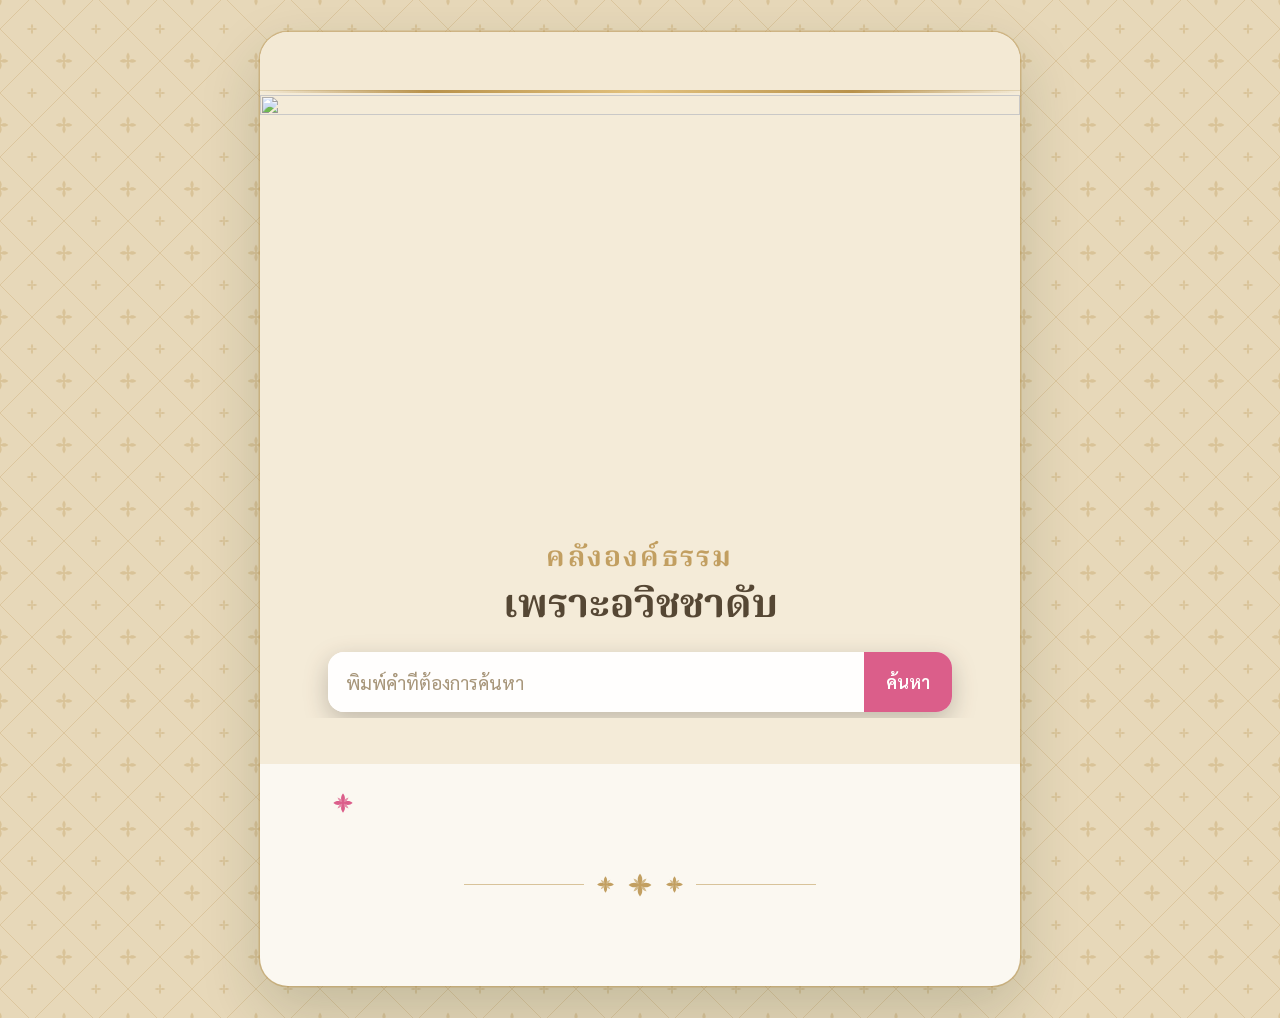
<file: admin.html>
<!doctype html>
<html lang="th"><head><meta charset="utf-8"><meta name="viewport" content="width=device-width,initial-scale=1">
<meta name="robots" content="noindex"><title>แอดมิน</title>
<meta http-equiv="refresh" content="0; url=./#admin"></head>
<body><p><a href="./#admin">เข้าสู่ระบบแอดมิน</a></p></body></html>
</file>
